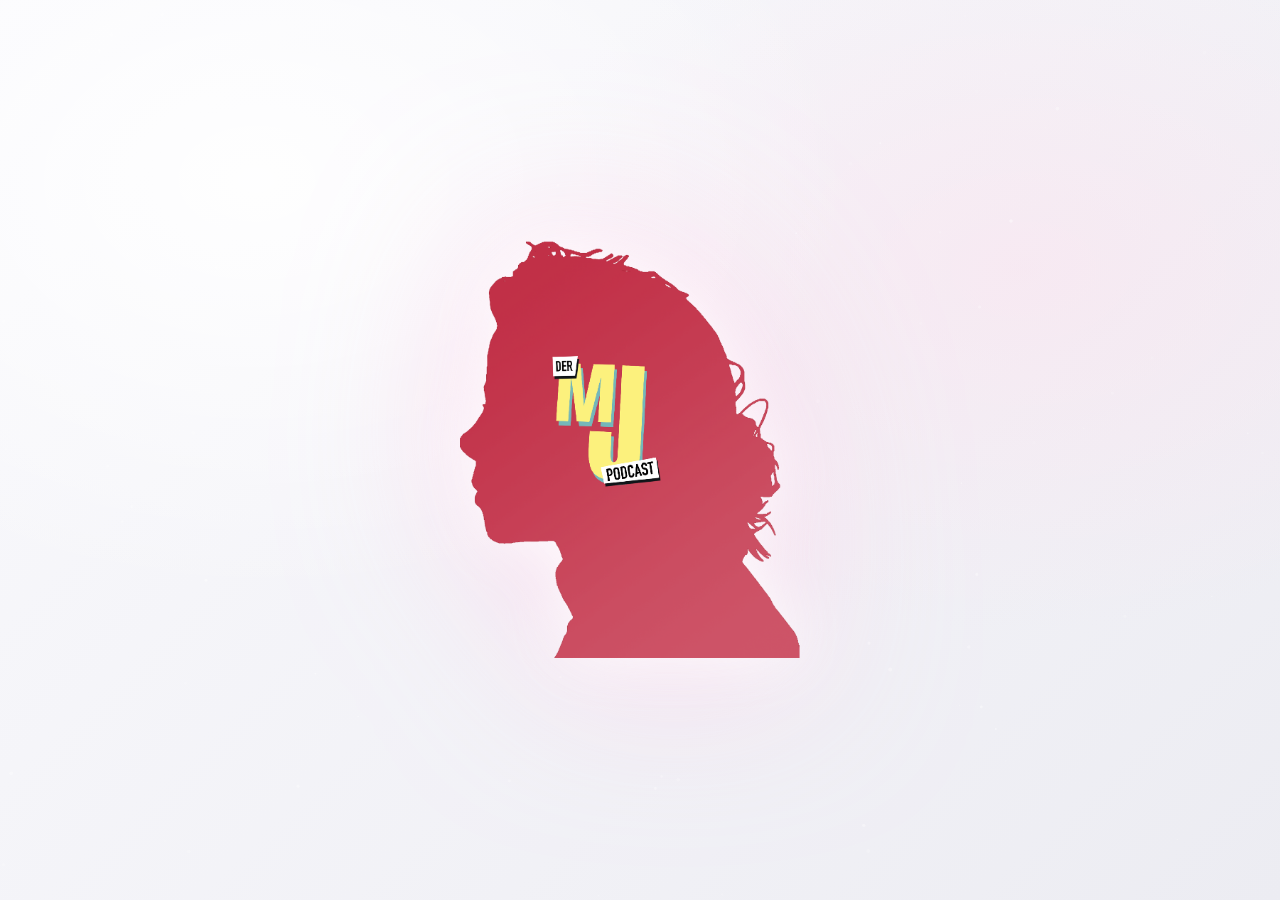
<file: index.html>
<!doctype html>
<html lang="de">
<head>
<meta charset="utf-8">
<meta name="viewport" content="width=device-width, initial-scale=1">
<title>MJ Podcast – Intro</title>

<style>
/* ===== PAGE FADE IN ===== */

.pageFade{
  position:fixed;
  inset:0;
  background:white;
  opacity:1;
  pointer-events:none;
  z-index:9999;
  transition:opacity 1.5s ease;
}

.pageFade.hide{
  opacity:0;
}
*{box-sizing:border-box;}
html,body{
  height:100%;
  margin:0;
  font-family:system-ui;
}

/* ===== BACKGROUND WRAPPER ===== */
.bg{
  position:fixed;
  inset:0;
  z-index:0;
  pointer-events:none;   /* WICHTIG */
  background:
    radial-gradient(1000px 700px at 20% 20%, rgba(255,255,255,.9), transparent 60%),
    radial-gradient(900px 600px at 80% 30%, rgba(255,220,235,.4), transparent 60%),
    linear-gradient(135deg,#fafafd,#ececf2);
}

/* Sparkles */
#sparkles{
  position:absolute;
  inset:0;
  z-index:-1;           /* WICHTIG */
}

/* ===== CONTENT WRAPPER ===== */
.content{
  position:relative;
  z-index:5;            /* WICHTIG */
  height:100%;
  display:flex;
  align-items:center;
  justify-content:center;
}

/* Logo */
#logoOuter{
  cursor:pointer;
  transition:transform .3s ease;
}

#logoOuter:hover{
  transform:scale(1.15);
}

#logoFloat{
  animation:float 4s ease-in-out infinite;
}

@keyframes float{
  0%,100%{transform:translateY(0);}
  50%{transform:translateY(-18px);}
}

#logo{
  width:min(420px,80vw);
  pointer-events:none;
  filter:
    drop-shadow(0 0 30px rgba(255,255,255,.9))
    drop-shadow(0 0 80px rgba(255,200,230,.6));
}

/* Fade */
.fade{
  position:fixed;
  inset:0;
  background:white;
  opacity:0;
  transition:opacity 2s ease;
  z-index:50;
  pointer-events:none;
}

.fade.show{
  opacity:1;
}

#logoOuter.active{
  animation:rise 6s ease-in-out forwards;
}

@keyframes rise{
  0%{
    transform:scale(1);
  }
  30%{
    transform:scale(1.25) translateY(-20px);
  }
  70%{
    transform:scale(1.35) translateY(-40px);
  }
  100%{
    transform:scale(1.4) translateY(-60px);
  }
}

/* stärkerer Glow während Animation */
#logoOuter.active #logo{
  filter:
    drop-shadow(0 0 60px rgba(255,255,255,1))
    drop-shadow(0 0 140px rgba(255,180,220,1));
  transition:filter 1.5s ease;
}
/* ===== SKIP BUTTON ===== */

.skip-btn{
  position:fixed;
  bottom:40px;
  left:50%;
  transform:translateX(-50%);

  z-index:100;

  font-size:13px;
  letter-spacing:.12em;
  text-transform:uppercase;

  color:#666;
  opacity:0;
  transition:opacity 1.2s ease, transform .3s ease;

  cursor:pointer;
}

.skip-btn.show{
  opacity:.6;
}

.skip-btn:hover{
  opacity:1;
  transform:translateX(-50%) translateY(-3px);
}
</style>
</head>

<body>
<div class="pageFade"></div>

<div class="bg">
  <canvas id="sparkles"></canvas>
</div>

<div class="content">
  <div id="logoOuter">
    <div id="logoFloat">
      <img src="media/branding.png" id="logo" alt="MJ Podcast">
    </div>
  </div>
</div>

<div class="fade" id="fade"></div>

<div class="skip-btn" id="skipIntro">Überspringen</div>

<audio id="introSound">
  <source src="media/introclick.mp3" type="audio/mpeg">
</audio>

<script>
/* ===== SPARKLES ===== */
const canvas=document.getElementById("sparkles");
const ctx=canvas.getContext("2d");
let w,h,dpr;

function resize(){
  dpr=Math.min(2,window.devicePixelRatio||1);
  w=canvas.width=innerWidth*dpr;
  h=canvas.height=innerHeight*dpr;
  canvas.style.width=innerWidth+"px";
  canvas.style.height=innerHeight+"px";
}
resize();
addEventListener("resize",resize);

const stars=Array.from({length:150},()=>({
  x:Math.random()*w,
  y:Math.random()*h,
  r:Math.random()*2*dpr,
  a:Math.random()*0.5,
  tw:Math.random()*2
}));

function draw(t){
  ctx.clearRect(0,0,w,h);
  for(const s of stars){
    const alpha=s.a*(0.4+0.6*Math.sin(t*0.002*s.tw));
    ctx.beginPath();
    ctx.arc(s.x,s.y,s.r,0,Math.PI*2);
    ctx.fillStyle=`rgba(255,255,255,${alpha})`;
    ctx.fill();
  }
  requestAnimationFrame(draw);
}
requestAnimationFrame(draw);

/* ===== CLICK ===== */
const logoOuter=document.getElementById("logoOuter");
const sound=document.getElementById("introSound");
const fade=document.getElementById("fade");

logoOuter.addEventListener("click",()=>{

  sound.currentTime=0;
  sound.play().catch(()=>{});

  logoOuter.style.pointerEvents="none";
  logoOuter.classList.add("active");

  stars.forEach(s=>{
    s.a = 1;
    s.r *= 2;
  });

  setTimeout(()=>{
    fade.classList.add("show");
  },5000);

  setTimeout(()=>{
    window.location.href="home.html";
  },7000);

});
</script>

<script>
window.addEventListener("load",()=>{
  const pageFade=document.querySelector(".pageFade");
  setTimeout(()=>{
    pageFade.classList.add("hide");
  },100);
});
/* ===== SKIP INTRO ===== */

const skipBtn = document.getElementById("skipIntro");

// Button nach 2 Sekunden einblenden
setTimeout(()=>{
  skipBtn.classList.add("show");
},2000);

skipBtn.addEventListener("click",()=>{
  fade.classList.add("show");

  setTimeout(()=>{
    window.location.href="home.html";
  },800);
});
</script>
</file>
